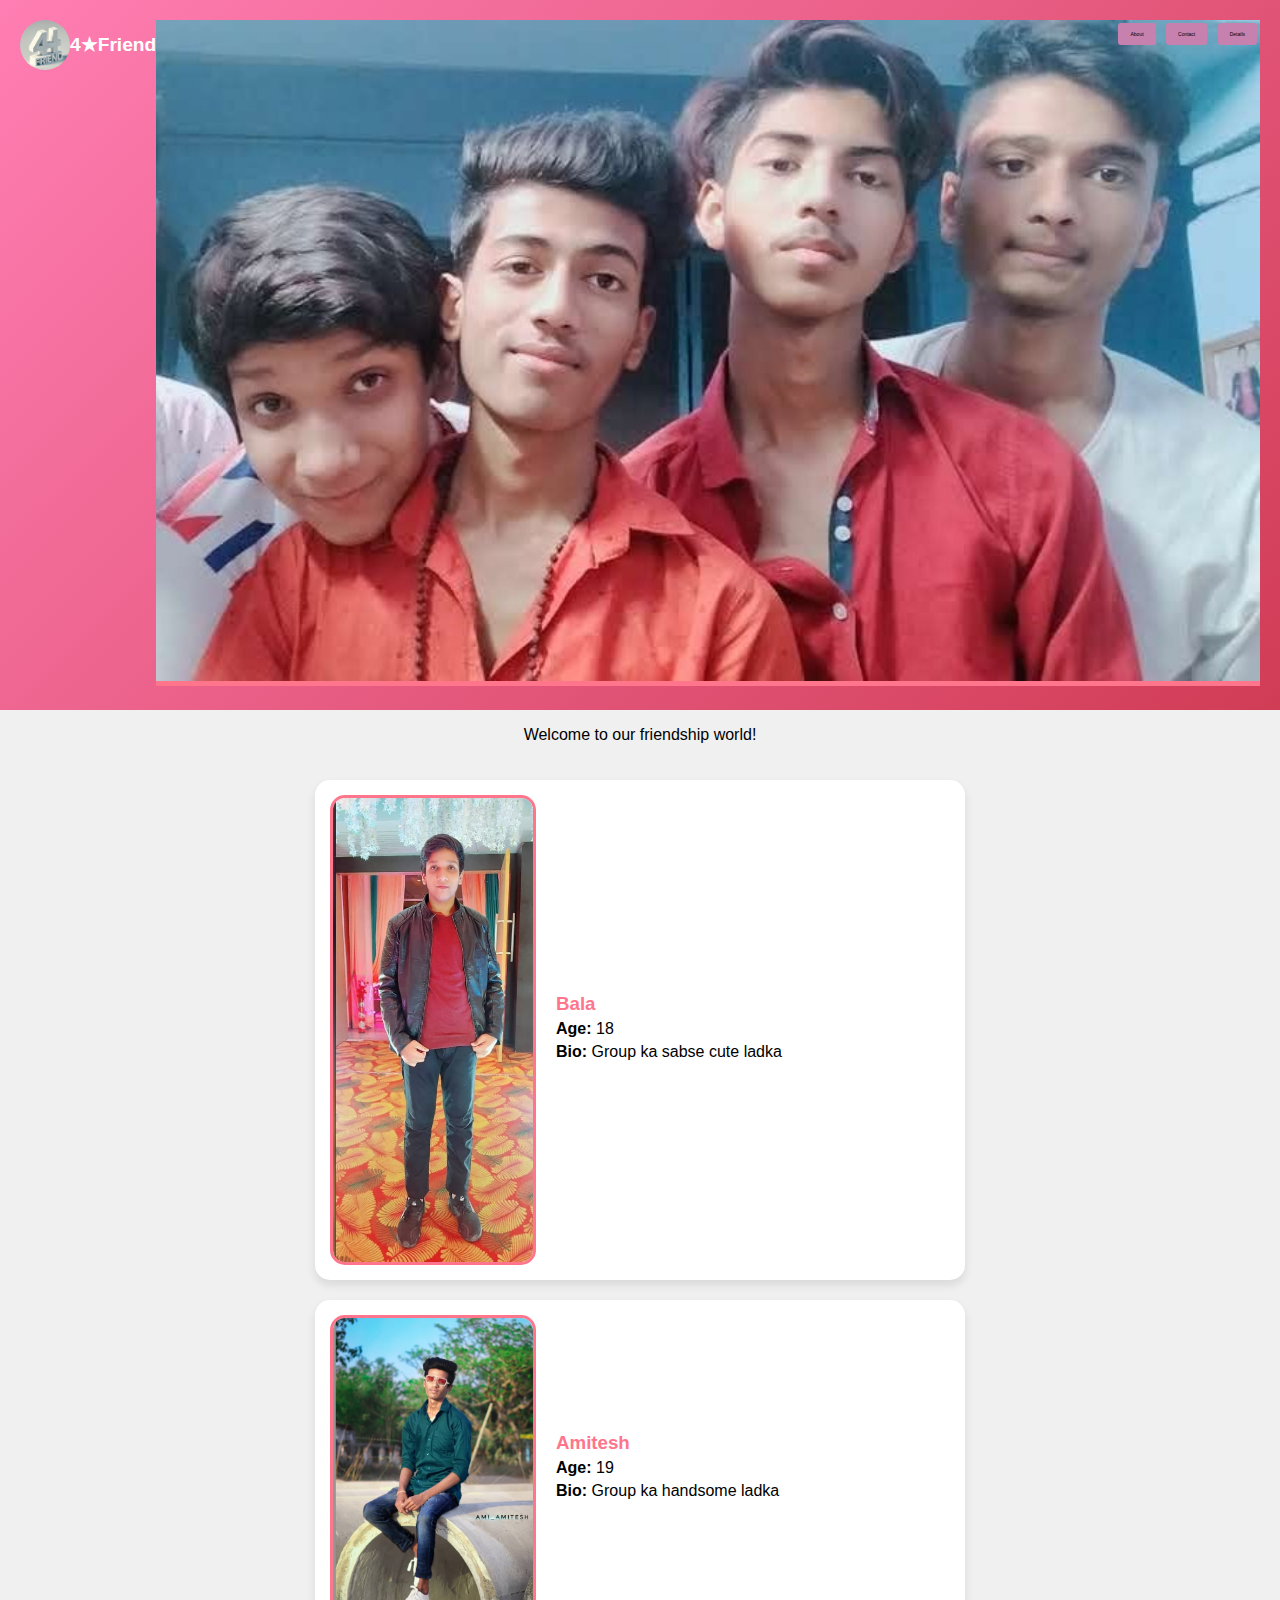
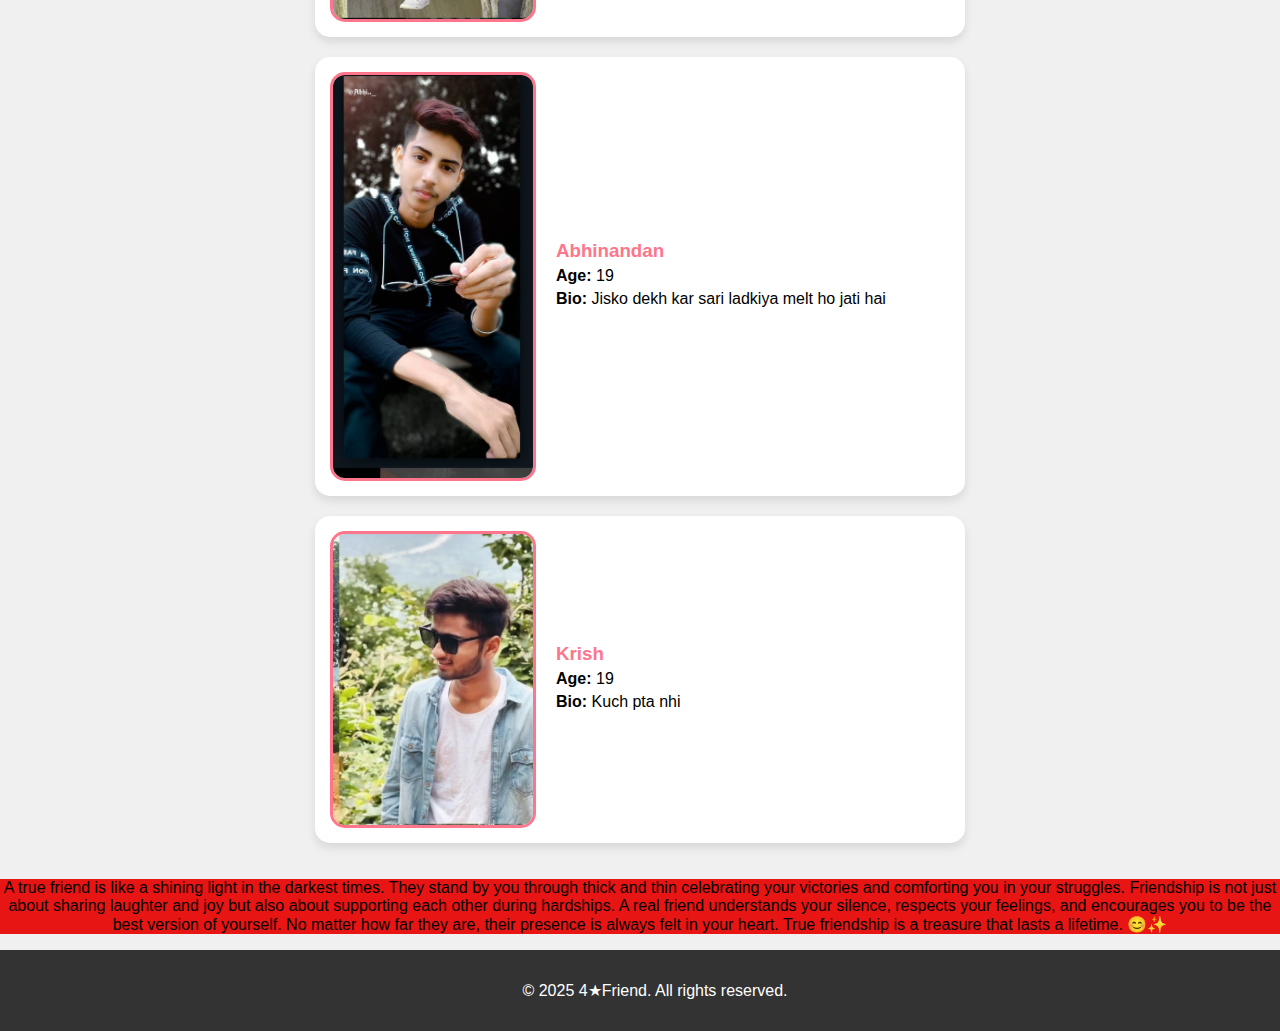
<file: index.html>
<!DOCTYPE html>
<html lang="en">
<head>
    <meta charset="UTF-8">
    <meta name="viewport" content="width=device-width, initial-scale=1.0">
    <title>Friend</title>
    <link rel="stylesheet" href="css/style.css">
</head>
<body>
    <header>
        <!-- Logo -->
        <img src="ab.webp" alt="Logo" width="50" class="logo">

        <!-- Title -->
        <h1>4★Friend</h1>
        
         <!-- Background Image -->
    <section class="hero">
        <img src="friend.jpg" alt="Friendship" class="hero-image">
    </section>

      <!-- Navigation Links -->
      <nav>
        <a href="/about">About</a>
        <a href="/contact">Contact</a>
        <a href="/details">Details</a>
    </nav>



    </header>

   


    <main>
        <section class="content">
            <p>Welcome to our friendship world! </p>

              







              </P>

        </section>


        <section class="profiles">
            <div class="profile">
                <img src="bala.jpeg" alt="Bala" width="200">
                <div class="profile-info">
                    <h3>Bala</h3>
                    <p><strong>Age:</strong> 18</p>
                    <p><strong>Bio:</strong> Group ka sabse cute ladka</p>
                </div>
            </div>
        
            <div class="profile">
                <img src="amitsh.jpeg" alt="Amitesh" width="200">
                <div class="profile-info">
                    <h3>Amitesh</h3>
                    <p><strong>Age:</strong> 19</p>
                    <p><strong>Bio:</strong> Group ka handsome ladka</p>
                </div>
            </div>
        
            <div class="profile">
                <img src="abhi.jpeg" alt="Abhinandan" width="200">
                <div class="profile-info">
                    <h3>Abhinandan</h3>
                    <p><strong>Age:</strong> 19</p>
                    <p><strong>Bio:</strong> Jisko dekh kar sari ladkiya melt ho jati hai</p>
                </div>
            </div>
        
            <div class="profile">
                <img src="krs.jpeg" alt="Krish" width="200">
                <div class="profile-info">
                    <h3>Krish</h3>
                    <p><strong>Age:</strong> 19</p>
                    <p><strong>Bio:</strong> Kuch pta nhi</p>
                </div>
            </div>
        </section>
        <P style="background-color: rgb(232, 21, 21);">A true friend is like a shining light in the darkest times. They stand by you through thick and thin
            celebrating your victories and comforting you in your struggles.
             Friendship is not just about sharing laughter and joy but also about supporting each other during hardships.
              A real friend understands your silence, respects your feelings, and encourages you to be the best version of yourself.
               No matter how far they are, their presence is always felt in your heart. True friendship is a treasure that lasts a lifetime. 😊✨</p>
    </main>

    <footer>
        <p>&copy; 2025 4★Friend. All rights reserved.</p>
    </footer>
</body>
</html>
</file>
<file: css/style.css>
/* General Styles */
body {
    font-family: Arial, sans-serif;
    margin: 0;
    padding: 0;
    background-color: #f0f0f0;
    text-align: center;
}

/* Header Styling */
header {
    background: linear-gradient(135deg, #ff7eb3, #d13c55);
    padding: 20px;
    color: white;
    display: flex;
    align-items: start;
    justify-content: space-between;
}

.logo {
    border-radius: 60%;
}

h1 {
    align-items: flex-start;
    font-size: larger;
    font-weight: bold;
}

/* Navigation Bar */
nav {
    
        position: absolute;
        top: 20px;
        right: 20px;
}
    nav a {
        text-decoration: none;
        font-size: 5px;
        color: rgb(0, 0, 0);
        background: #c781af;
        padding: 8px 12px;
        border-radius: 3px;
        margin: 3px;
        display: inline-block;
        transition: 0.3s;
    }
    nav a:hover {
        background: #0621f0;
    }
    

    




nav a:hover {
    background: rgba(255, 255, 255, 0.3);
}

/* Hero Section */
.hero {
    position: relative;
    width: 100%;
}

.hero-image {
    width: 100%;
    height: 100%;
    border-bottom: 5px solid #ff758c;
}
.profiles {
    display: flex;
    flex-wrap: wrap;
    justify-content: center;
    gap: 20px;
    padding: 20px;
}

.profile {
    background: white;
    padding: 15px;
    border-radius: 15px;
    box-shadow: 0px 5px 10px rgba(0, 0, 0, 0.1);
    display: flex;
    align-items: center;
    width: 50%;
    transition: transform 0.3s ease, box-shadow 0.3s ease;
}

.profile:hover {
    transform: scale(1.03);
    box-shadow: 0px 8px 15px rgba(0, 0, 0, 0.2);
}

.profile img {
    border-radius: 15px;
    border: 3px solid #ff758c;
    margin-right: 20px;
}

.profile-info {
    text-align: left;
}

.profile-info h3 {
    margin: 0;
    color: #ff758c;
}

.profile-info p {
    margin: 5px 0;
    font-size: 16px;
}


/* Footer */
footer {
    background: #333;
    color: white;
    padding: 15px;
    position: relative;
    bottom: 0;
    width: 100%;
}
</file>
